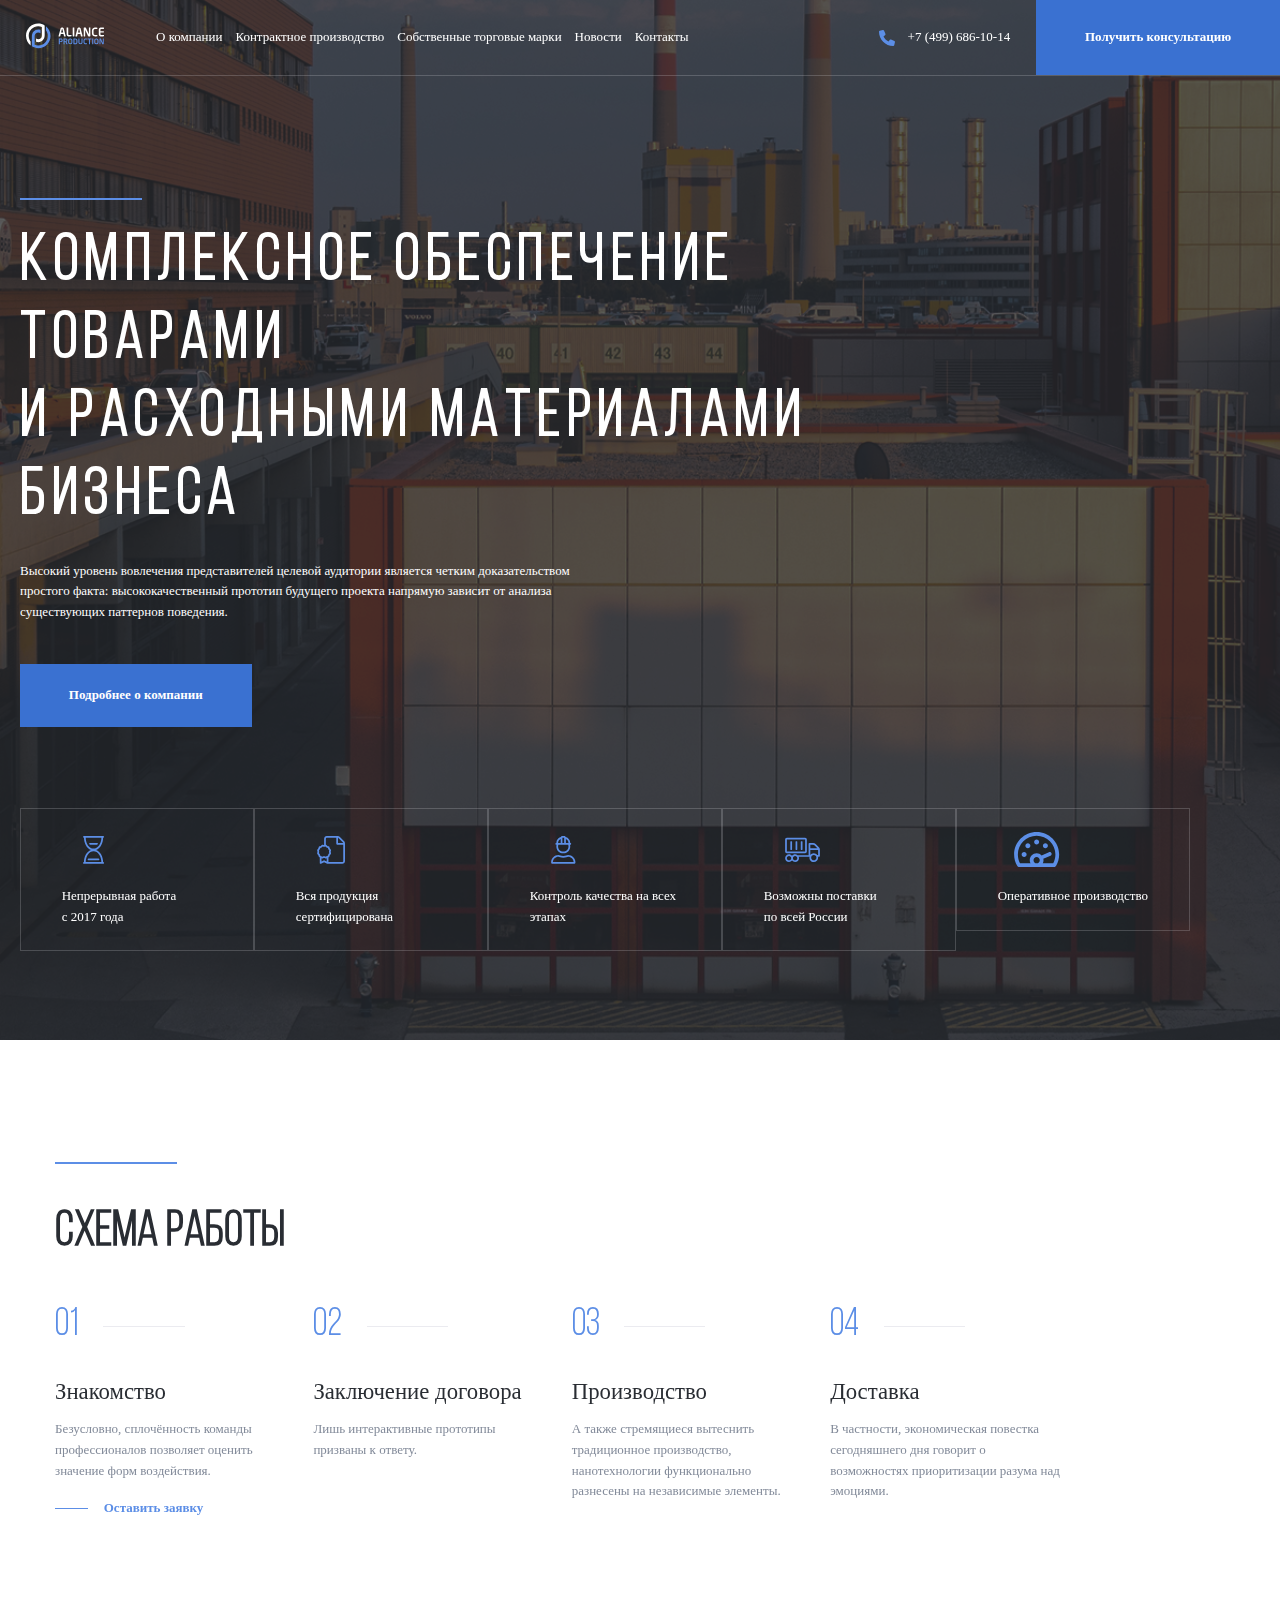
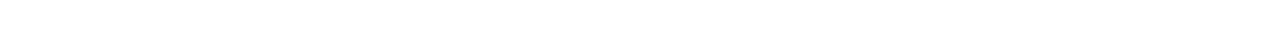
<file: index.html>
<!DOCTYPE html>
<html lang="ru">

<head>
  <meta charset="UTF-8" />
  <meta http-equiv="X-UA-Compatible" content="IE-idge" />
  <meta name="viewport" content="width=device-width, inital-scale=1.0" />
  <link rel="preconnect" href="https://fonts.googleapis.com" />
  <link rel="preconnect" href="https://fonts.gstatic.com" crossorigin />
  <link href="https://fonts.googleapis.com/css2?family=Noto+Sans:wght@400;600;700;&display=swap" rel="stylesheet" />
  <link rel="stylesheet" href="css/swiper-bundle.min.css">
  <link rel="stylesheet" href="normalize.css" />
  <link rel="stylesheet" href="css/style.css" />
  <title>Aliance Production</title>
</head>

<body>
  <div class="mobile-menu">
    <ul class="mobile-menu-nav">
      <li class="mobile-menu-nav-item">
        <a href="" class="mobile-menu-limk">О компании</a>
      </li>
      <li class="mobile-menu-nav-item">
        <a href="" class="mobile-menu-limk">Контрактное производство</a>
        <ul class="mobile-submenu">
          <li class="mobile-submenu-item">
            <a href="#"> Автомобильная химия</a>
          </li>
          <li class="mobile-submenu-item">
            <a href="#" class="mobile-submenu-limk"> Бытовая химия</a>
          </li>
          <li class="mobile-submenu-item">
            <a href="#" class="mobile-submenu-limk"> Дезинфицирующие средства</a>
          </li>
          <li class="mobile-submenu-item">
            <a href="#" class="mobile-submenu-limk"> Автомобильная химия</a>
          </li>
        </ul>
      </li>
      <li class="mobile-menu-nav-item">
        <a href="" class="mobile-menu-limk">Собственные торговые марки</a>
      </li>
      <li class="mobile-menu-nav-item">
        <a href="" class="mobile-menu-limk">Новости</a>
      </li>
      <li class="mobile-menu-nav-item">
        <a href="" class="mobile-menu-limk">Контакты</a>
      </li>
    </ul>
    <a href="tel:+74996861014" class="mobile-phone">+ 7 (499) 686-10-14</a>
    <div class="mobile-info">
      <svg class="phone-icon" width="24" height="24">
        <use href="img/icons.svg#mark"></use>
      </svg>
      <address class="mobile-info-adress">
        г. Москва, Холодильный пер. 4к1с8
      </address>
    </div>
    <div class="mobile-info">
      <svg class="phone-icon" width="24" height="24">
        <use href="img/icons.svg#mail"></use>
      </svg>
      <a href="mailto:a.dragunov@tdaliance.ru" class="mobile-info-email">
        a.dragunov@tdaliance.ru
        </address>
    </div>
    <div class="social">
      <svg class="social-vk" width="24" height="24">
        <use href="img/icons.svg#vk"></use>
      </svg>
      <svg class="social-inst" width="24" height="24">
        <use href="img/icons.svg#inst"></use>
      </svg>
    </div>
  </div>
  <nav class="navbar">
    <a href="#" class="mobile-menu-toggle">
      <div class="mobile-menu-line"></div>
      <div class="mobile-menu-line"></div>
      <div class="mobile-menu-line"></div>
    </a>
    <a href="./" class="logo-link">
      <svg class="logo-svg">
        <use href="img/icons.svg#logo-light"></use>
      </svg>
    </a>
    <ul class="header-nav">
      <li class="header-nav-item">
        <a href="" class="header-nav-limk">О компании</a>
      </li>
      <li class="header-nav-item">
        <a href="" class="header-nav-limk">Контрактное производство</a>
      </li>
      <li class="header-nav-item">
        <a href="" class="header-nav-limk">Собственные торговые марки</a>
      </li>
      <li class="header-nav-item">
        <a href="" class="header-nav-limk">Новости</a>
      </li>
      <li class="header-nav-item">
        <a href="" class="header-nav-limk">Контакты</a>
      </li>
    </ul>
    <div class="header-phone">
      <svg class="phone-icon" width="24" height="24">
        <use href="img/icons.svg#phone"></use>
      </svg>
      <a href="tel:74996861014" class="header-phone-link">+7 (499) 686-10-14</a>
    </div>
    <button class="header-button button">
      <svg class="button-icon" width="24" height="24">
        <use href="img/icons.svg#phone"></use>
      </svg>
      <span class="button-text">Получить консультацию</span>
    </button>
  </nav>
  <header class="header header-image">
    <div class="container">
      <div class="header-content">
        <div class="seporation"></div>
        <h1 class="header-title">
          Комплексное обеспечение товарами <br />
          и расходными материалами бизнеса
        </h1>
        <p class="header-text">
          Высокий уровень вовлечения представителей целевой аудитории является
          четким доказательством простого факта: высококачественный прототип
          будущего проекта напрямую зависит от анализа существующих паттернов
          поведения.
        </p>
        <div class="button header-button">Подробнее о компании</div>
      </div>
      <div class="swiper">
        <ul class="swiper-wrapper header-features">
          <!-- Slides -->
          <li class="swiper-slide header-features-item">
            <svg class="logo-svg" width="36" height="36">
              <use href="img/icons.svg#time"></use>
            </svg>
            <p class="header-features-text">Непрерывная работа c 2017 года</p>
          </li>
          <li class="swiper-slide header-features-item"><svg class="logo-svg" width="36" height="36">
              <use href="img/icons.svg#certificate"></use>
            </svg>
            <p class="header-features-text">Вся продукция сертифицирована</p>
          </li>
          <li class="swiper-slide header-features-item"><svg class="logo-svg" width="36" height="36">
              <use href="img/icons.svg#Frame 33"></use>
            </svg>
            <p class="header-features-text">Контроль качества на всех этапах</p>
          </li>
          <li class="swiper-slide header-features-item"><svg class="logo-svg" width="36" height="36">
              <use href="img/icons.svg#delevery"></use>
            </svg>
            <p class="header-features-text">Возможны поставки по всей России</p>
          </li>
          <li class="swiper-slide header-features-item"><svg class="logo-svg" width="36" height="36">
              <use href="img/icons.svg#speed"></use>
            </svg>
            <p class="header-features-text">Оперативное производство</p>
          </li>
          ...
        </ul>
        <div class="slider-buttons">
          <div class="slider-button-prev"><svg width="36" height="24">
              <use href="img/icons.svg#arrow-prew"></use>
            </svg></div>
          <div class="slider-button-next"><svg width="36" height="24">
              <use href="img/icons.svg#arrow-next"></use>
            </svg></div>
        </div>
      </div>

    </div>
  </header>
  <section class="section section-light">
    <div class="container">
      <div class="seporation"></div>
      <h2 class="section-title">схема работы</h2>
      <div class="swiper-container swiper-two">
        <ul class="swiper-wrapper steps">
          <li class="swiper-slide steps-iteam">
            <span class="steps-num">01</span>
            <h3 class="steps-title">Знакомство</h3>
            <p class="steps-text">
              Безусловно, сплочённость команды профессионалов позволяет оценить
              значение форм воздействия.
            </p>
            <a href="#" class="steps-link">Оставить заявку</a>
          </li>
          <li class="swiper-slide steps-iteam">
            <span class="steps-num">02</span>
            <h3 class="steps-title">Заключение договора</h3>
            <p class="steps-text">
              Лишь интерактивные прототипы призваны к ответу.
            </p>
          </li>
          <li class="swiper-slide steps-iteam">
            <span class="steps-num">03</span>
            <h3 class="steps-title">Производство</h3>
            <p class="steps-text">
              А также стремящиеся вытеснить традиционное производство,
              нанотехнологии функционально разнесены на независимые элементы.
            </p>
          </li>
          <li class="swiper-slide steps-iteam">
            <span class="steps-num">04</span>
            <h3 class="steps-title">Доставка</h3>
            <p class="steps-text">
              В частности, экономическая повестка сегодняшнего дня говорит о
              возможностях приоритизации разума над эмоциями.
            </p>
          </li>
        </ul>
        <div class="slider-buttons-wraper">
        <div class="slider-buttons">
          <div class="slider-button-prev button-steps"><svg width="36" height="24">
              <use href="img/icons.svg#arrow-prew"></use>
            </svg></div>
          <div class="slider-button-next button-steps"><svg width="36" height="24">
              <use href="img/icons.svg#arrow-next"></use>
            </svg></div>
        </div>
      </div>
      </div>

    </div>
  </section>
  <script src="js/swiper-bundle.min.js"></script>
  <script src="js/main.js"></script>
</body>

</html>
</file>
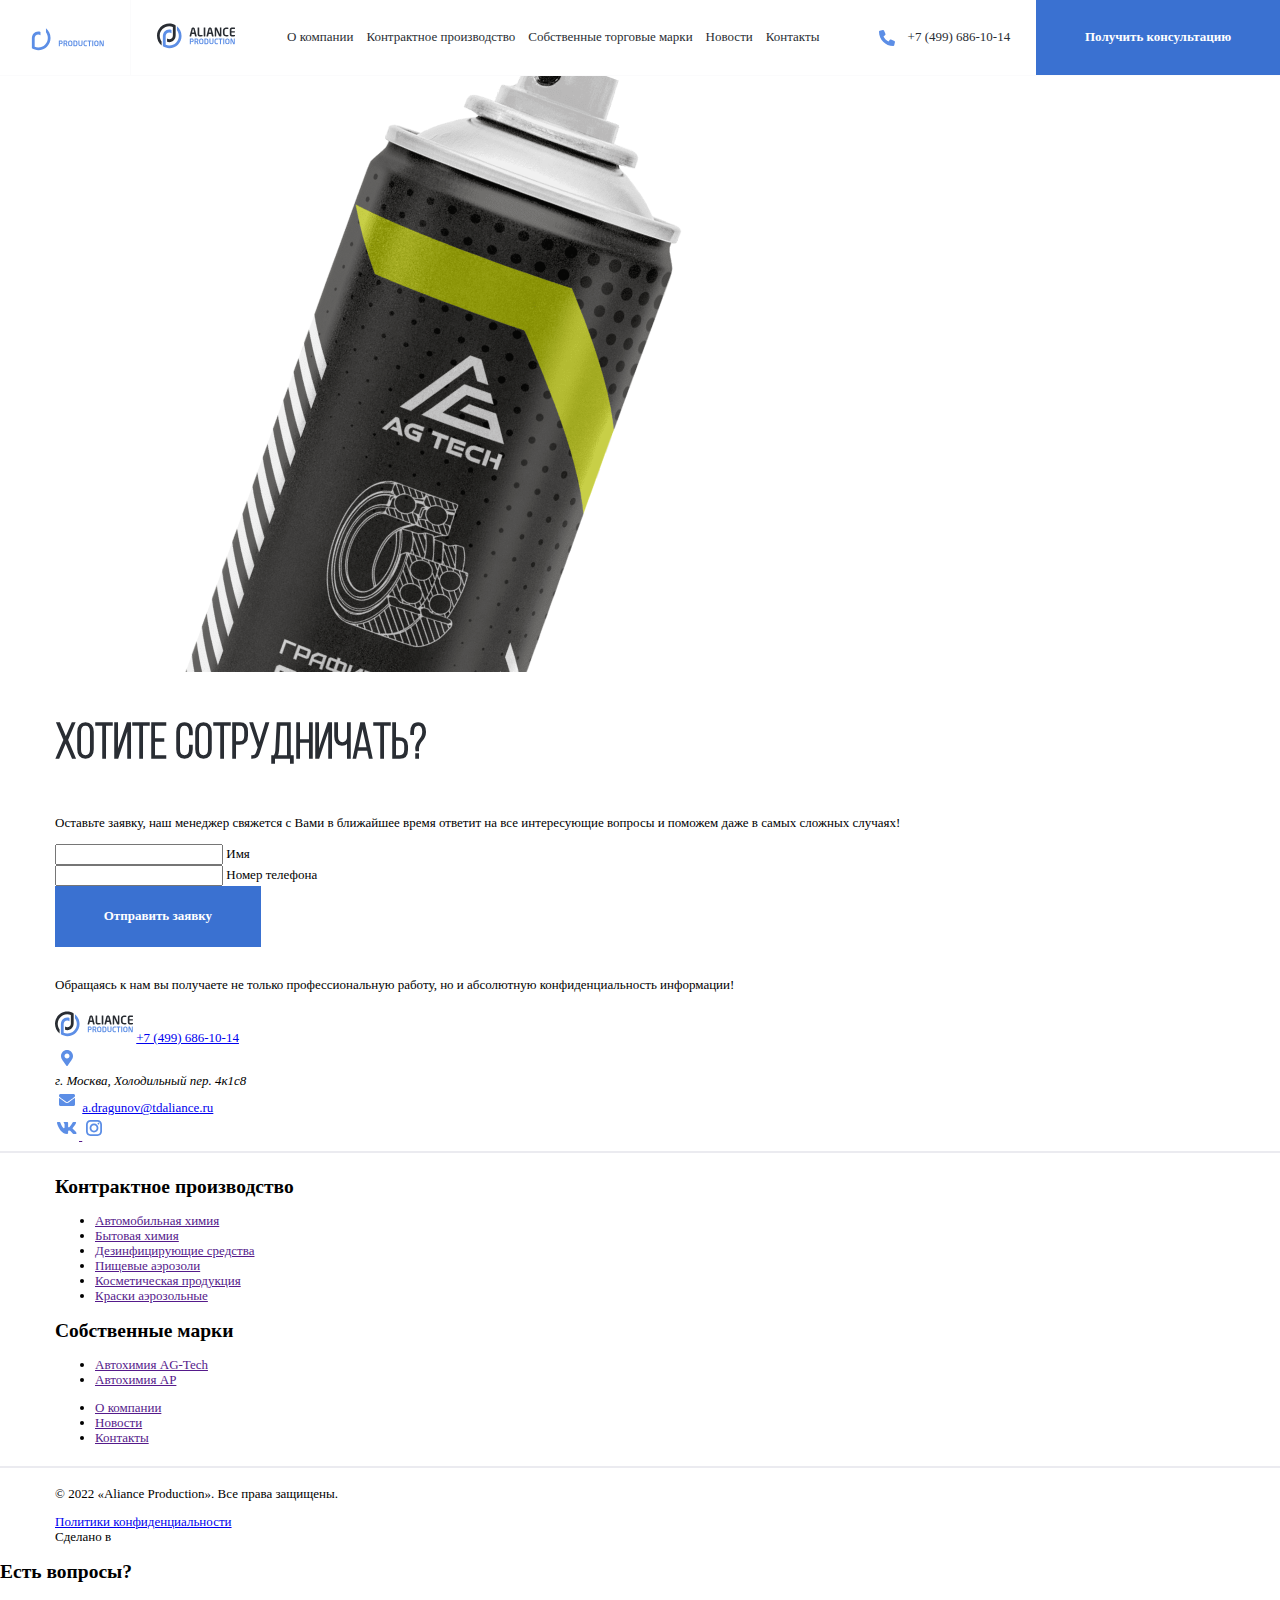
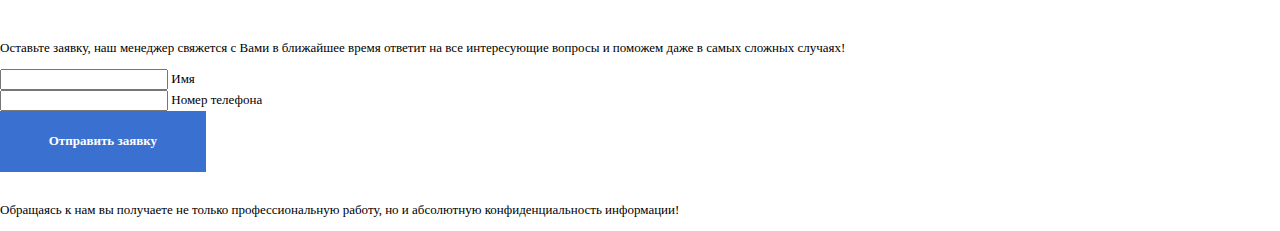
<file: about.html>
<!DOCTYPE html>
<html lang="ru">
  <head>
    <meta charset="UTF-8" />
    <meta http-equiv="X-UA-Compatible" content="IE-idge" />
    <meta name="viewport" content="width=device-width, inital-scale=1.0" />
    <link rel="preconnect" href="https://fonts.googleapis.com" />
    <link rel="preconnect" href="https://fonts.gstatic.com" crossorigin />
    <link
      href="https://fonts.googleapis.com/css2?family=Noto+Sans:ital,wght@0,100..900;1,100..900&display=swap"
      rel="stylesheet"
    />
    <link rel="stylesheet" href="css/swiper-bundle.min.css" />
    <link rel="stylesheet" href="normalize.css" />
    <link rel="stylesheet" href="css/style.css" />
    <title>О компании - Aliance Production</title>
  </head>
  <body>
    <div class="mobile-menu">
      <ul class="mobile-menu-nav">
        <li class="mobile-menu-nav-item">
          <a href="" class="mobile-menu-limk">О компании</a>
        </li>
        <li class="mobile-menu-nav-item">
          <a href="" class="mobile-menu-limk">Контрактное производство</a>
          <ul class="mobile-submenu">
            <li class="mobile-submenu-item">
              <a href="#"> Автомобильная химия</a>
            </li>
            <li class="mobile-submenu-item">
              <a href="#" class="mobile-submenu-limk"> Бытовая химия</a>
            </li>
            <li class="mobile-submenu-item">
              <a href="#" class="mobile-submenu-limk">
                Дезинфицирующие средства</a
              >
            </li>
            <li class="mobile-submenu-item">
              <a href="#" class="mobile-submenu-limk"> Автомобильная химия</a>
            </li>
          </ul>
        </li>
        <li class="mobile-menu-nav-item">
          <a href="" class="mobile-menu-limk">Собственные торговые марки</a>
        </li>
        <li class="mobile-menu-nav-item">
          <a href="" class="mobile-menu-limk">Новости</a>
        </li>
        <li class="mobile-menu-nav-item">
          <a href="" class="mobile-menu-limk">Контакты</a>
        </li>
      </ul>
      <a href="tel:+74996861014" class="mobile-phone">+ 7 (499) 686-10-14</a>
      <div class="mobile-info">
        <svg class="phone-icon" width="24" height="24">
          <use href="img/icons.svg#mark"></use>
        </svg>
        <address class="mobile-info-adress">
          г. Москва, Холодильный пер. 4к1с8
        </address>
      </div>
      <div class="mobile-info">
        <svg class="phone-icon" width="24" height="24">
          <use href="img/icons.svg#mail"></use>
        </svg>
        <a href="mailto:a.dragunov@tdaliance.ru" class="mobile-info-email">
          a.dragunov@tdaliance.ru
        </a>
      </div>
      <div class="social">
        <svg class="social-vk" width="24" height="24">
          <use href="img/icons.svg#vk"></use>
        </svg>
        <svg class="social-inst" width="24" height="24">
          <use href="img/icons.svg#inst"></use>
        </svg>
      </div>
    </div>
    <nav class="navbar navbar-light">
      <a href="#" class="mobile-menu-toggle">
        <div class="mobile-menu-line"></div>
        <div class="mobile-menu-line"></div>
        <div class="mobile-menu-line"></div>
      </a>
      <a href="./" class="logo-link logo-light">
        <svg class="logo-svg">
          <use href="img/icons.svg#logo-light"></use>
        </svg>
      </a>
      <a href="./" class="logo-link logo-black">
        <svg class="logo-svg">
          <use href="img/icons.svg#logo-black"></use>
        </svg>
      </a>
      <ul class="header-nav">
        <li class="header-nav-item">
          <a href="/about.html" class="header-nav-limk">О компании</a>
        </li>
        <li class="header-nav-item">
          <a href="" class="header-nav-limk">Контрактное производство</a>
        </li>
        <li class="header-nav-item">
          <a href="" class="header-nav-limk">Собственные торговые марки</a>
        </li>
        <li class="header-nav-item">
          <a href="" class="header-nav-limk">Новости</a>
        </li>
        <li class="header-nav-item">
          <a href="" class="header-nav-limk">Контакты</a>
        </li>
      </ul>
      <div class="header-phone">
        <svg class="phone-icon" width="24" height="24">
          <use href="img/icons.svg#phone"></use>
        </svg>
        <a href="tel:74996861014" class="header-phone-link"
          >+7 (499) 686-10-14</a
        >
      </div>
      <button class="header-button button" data-toggle-modal>
        <svg class="button-icon" width="24" height="24">
          <use href="img/icons.svg#phone"></use>
        </svg>
        <span class="button-text">Получить консультацию</span>
      </button>
    </nav>
    <section class="underhead">
      <div class="container">
        <div class="underhead-wrapper">
          <div class="underhead-title">
            <div class="seporation"></div>
            <div class="title">О компании</div>
            <div class="breadcrumb">
              <div class="breadcrumb-item">
                <a href="/index.html">Главная</a>
              </div>
              <div class="breadcrumb-seporation"></div>
              <div class="breadcrumb-item">
                <a href="/about.html">О компании</a>
              </div>
            </div>
          </div>
          <div class="underhead-image"></div>
        </div>
      </div>
    </section>
    <section class="cta">
      <div class="bg-grey section-cta">
        <img src="img/cta.png" alt="call to action" class="cta-image" />
        <div class="cta-from-wrapper container">
          <form action="#" class="cta-form">
            <h2 class="section-title cta-form-title">Хотите сотрудничать?</h2>
            <p class="cta-form-text">
              Оставьте заявку, наш менеджер свяжется с Вами в ближайшее время
              ответит на все интересующие вопросы и поможем даже в самых сложных
              случаях!
            </p>
            <div class="input-group-wrapper">
              <div class="input-group">
                <input
                  id="user-name"
                  type="text"
                  class="input"
                  placeholder=" "
                />
                <label class="input-group-label" for="user-name">Имя</label>
              </div>
              <div class="input-group">
                <input
                  id="user-phone"
                  type="tel"
                  class="input"
                  placeholder=" "
                />
                <label class="input-group-label" for="user-phone"
                  >Номер телефона</label
                >
              </div>
            </div>
            <div class="cta-form-footer">
              <button type="submit" class="button cta-button">
                Отправить заявку
              </button>
              <div class="notify">
                <svg class="notify-icon" width="14" height="14">
                  <use href="img/icons.svg#scheld"></use>
                </svg>
                <p class="notify-text">
                  Обращаясь к нам вы получаете не только профессиональную
                  работу, но и абсолютную конфиденциальность информации!
                </p>
              </div>
            </div>
          </form>
        </div>
      </div>
    </section>
    <footer class="footer">
      <div class="container">
        <div class="footer-top">
          <svg class="logo-svg footer-logo">
            <use href="img/icons.svg#logo-black"></use>
          </svg>
          <a href="tel:+74996861014" class="footer-phone">+7 (499) 686-10-14</a>
          <div class="footer-info">
            <svg class="phone-icon" width="24" height="24">
              <use href="img/icons.svg#mark"></use>
            </svg>
            <address class="footer-info-adress">
              г. Москва, Холодильный пер. 4к1с8
            </address>
          </div>
          <div class="footer-info footer-mail">
            <svg class="phone-icon" width="24" height="24">
              <use href="img/icons.svg#mail"></use>
            </svg>
            <a href="mailto:a.dragunov@tdaliance.ru" class="footer-info-email">
              a.dragunov@tdaliance.ru
            </a>
          </div>
          <div class="footer-socials">
            <a href="" class="footer-social-link">
              <svg class="social-vk" width="24" height="24">
                <use href="img/icons.svg#vk"></use>
              </svg>
            </a>
            <a href="" class="footer-social-link">
              <svg class="social-inst" width="24" height="24">
                <use href="img/icons.svg#inst"></use>
              </svg>
            </a>
          </div>
        </div>
      </div>
      <hr color="#ebebf0" class="footer-seporator" />
      <div class="container">
        <div class="footer-bottom">
          <div class="footer-menu-wrapper">
            <h2 class="footer-menu-title">Контрактное производство</h2>
            <ul class="footer-menu-list footer-menu-column-2">
              <li class="footer-menu-item">
                <a href="" class="footer-menu-link">Автомобильная химия</a>
              </li>
              <li class="footer-menu-item">
                <a href="" class="footer-menu-link">Бытовая химия</a>
              </li>
              <li class="footer-menu-item">
                <a href="" class="footer-menu-link">Дезинфицирующие средства</a>
              </li>
              <li class="footer-menu-item">
                <a href="" class="footer-menu-link">Пищевые аэрозоли</a>
              </li>
              <li class="footer-menu-item">
                <a href="" class="footer-menu-link">Косметическая продукция</a>
              </li>
              <li class="footer-menu-item">
                <a href="" class="footer-menu-link">Краски аэрозольные</a>
              </li>
            </ul>
          </div>
          <div class="footer-menu-wrapper">
            <h2 class="footer-menu-title">Собственные марки</h2>
            <ul class="footer-menu-list">
              <li class="footer-menu-item">
                <a href="" class="footer-menu-link">Автохимия AG-Tech</a>
              </li>
              <li class="footer-menu-item">
                <a href="" class="footer-menu-link">Автохимия AP</a>
              </li>
            </ul>
          </div>
          <div class="footer-menu-wrapper">
            <ul class="footer-menu-list">
              <li class="footer-menu-item">
                <a href="" class="footer-menu-link footer-menu-link-bold"
                  >О компании</a
                >
              </li>
              <li class="footer-menu-item">
                <a href="" class="footer-menu-link footer-menu-link-bold"
                  >Новости</a
                >
              </li>
              <li class="footer-menu-item">
                <a href="" class="footer-menu-link footer-menu-link-bold"
                  >Контакты</a
                >
              </li>
            </ul>
          </div>
        </div>
      </div>
      <hr color="#ebebf0" class="footer-seporator" />
      <div class="container">
        <div class="footer-wrapper">
          <div class="footer-ledal">
            <p class="copyright">
              &copy; 2022 «Aliance Production». Все права защищены.
            </p>
            <a href="#" class="footer-policy">Политики конфиденциальности</a>
          </div>
          <div class="footer-author">
            <span class="made-in">Сделано в</span>
            <svg width="52" height="11">
              <use href="img/icons.svg#RUSO"></use>
            </svg>
          </div>
        </div>
      </div>
    </footer>
    <div class="modal">
      <div class="modal-dialog">
        <h2 class="modal-title">Есть вопросы?</h2>
        <a href="#" class="modal-close">
          <svg class="clode-icon" width="24" height="24">
            <use href="img/icons.svg#close"></use>
          </svg>
        </a>
        <p class="modal-text">
          Оставьте заявку, наш менеджер свяжется с Вами в ближайшее время
          ответит на все интересующие вопросы и поможем даже в самых сложных
          случаях!
        </p>
        <form action="" class="modal-form">
          <div class="input-group-wrapper input-group-vertical">
            <div class="input-group modal-input-group">
              <input
                id="modal-user-name"
                type="text"
                class="input modal-input"
                placeholder=" "
              />
              <label
                class="input-group-label modal-input-label"
                for="modal-user-name"
                >Имя</label
              >
            </div>
            <div class="input-group modal-input-group">
              <input
                id="modal-user-phone"
                type="tel"
                class="input modal-input"
                placeholder=" "
              />
              <label
                class="input-group-label modal-input-label"
                for="modal-user-phone"
                >Номер телефона</label
              >
            </div>
          </div>
          <div class="modal-form-footer">
            <button type="submit" class="button modal-form-button">
              Отправить заявку
            </button>
            <div class="notify">
              <svg class="notify-icon" width="14" height="14">
                <use href="img/icons.svg#scheld"></use>
              </svg>
              <p class="notify-text">
                Обращаясь к нам вы получаете не только профессиональную работу,
                но и абсолютную конфиденциальность информации!
              </p>
            </div>
          </div>
        </form>
      </div>
    </div>
    <script src="js/swiper-bundle.min.js"></script>
    <script src="js/main.js"></script>
  </body>
</html>
</file>
<file: css/style.css>
* {
  box-sizing: border-box;
}

@font-face {
  font-family: "Bebas Neue Book";
  src: url("../fonts/BebasNeueBook.woff") format("woff");
  font-weight: normal;
  font-style: normal;
}

html {
  font-size: 16px;
}

.body {
  font-family: "Noto Sans", sans-serif;
}

.mobile-menu {
  display: none;
}

.container {
  max-width: 90rem;
  margin: auto;
  overflow: hidden;
}

.navbar {
  display: flex;
  align-items: center;
  color: white;
  height: 5.875rem;
  position: fixed;
  width: 100%;
  left: 0;
  top: 0;
  z-index: 2;
  border-bottom: 1px solid rgba(235, 235, 240, 0.2);
  transition: background-color 0.2s, height 0.2s;
}

.navbar-light {
  background-color: #fff;
  color: #292d33;
}

.phone-icon {
  fill: #5c8ee6;
}

.navbar-light .logo-link-path {
  fill: #292d33;
  height: 4.5rem;
}

.header {
  padding: 5.875rem 5.875rem 5.875rem 0.5rem;
}

.header-image {
  background-image: url("../img/main_img.png");
  background-size: cover;
  background-repeat: no-repeat;
  background-position: center bottom;
  position: relative;
}

.header-image::before {
  content: "";
  position: absolute;
  background: rgba(41, 45, 51, 0.75);
  top: 0;
  left: 0;
  width: 100%;
  height: 100%;
  z-index: 0;
}

.logo-light {
  display: flex;
  align-items: center;
  padding: 0px 3.125rem;
  border-right: 1px solid rgba(235, 235, 240, 0.2);
  height: 100%;
}

.header-nav-item:not(:last-child) {
  margin-right: 3.125rem;
}

.header-nav {
  display: flex;
  height: 100%;
  flex-grow: 1;
  align-items: center;
  list-style: none;
  padding: 0 3.125rem;
  margin: 0;
}

.header-nav-limk {
  display: flex;
  height: 100%;
  align-items: center;
  text-decoration: none;
  font-size: 1rem;
  color: inherit;
  position: relative;
}
.header-nav-item:after {
  content: "";
  width: 0px;
  height: 2px;
  position: absolute;
  bottom: -1px ;
  background-color: #5c8ee6;
  transform: scaleX(1);
  transition: width 0.2s;
}
.header-nav-item:hover::after {
  width: 100%;
}
.header-phone {
  flex-shrink: 0;
  display: flex;
  align-items: center;
  gap: 0.625rem;
  margin-right: 3.125rem;
}

.header-phone-link {
  text-decoration: none;
  font-size: 1rem;
  color: inherit;
}

.logo-svg {
  width: 9rem;
  height: 2.75rem;
}

.button {
  font-weight: 600;
  font-size: 1rem;
  line-height: 160%;
  color: white;
  background: #3a71d1;
  padding: 1.5625rem 3.75rem;
  border: 0;
  display: inline-block;
  cursor: pointer;
}

.navbar .button-icon {
  display: none;
}

.header-button {
  flex-shrink: 0;
  height: 100%;
}

.seporation {
  background: #5c8ee6;
  width: 9.375rem;
  height: 0.125rem;
}

.header-content {
  padding-top: 9.375rem;
  position: relative;
  z-index: 1;
  color: #fff;
}

.header-title {
  max-width: 67.5rem;
  font-family: "Bebas Neue Book";
  font-size: 5rem;
  line-height: 120%;
  margin: 1.875rem 0;
  letter-spacing: 0.5rem;
  word-spacing: -1.6;
}

.header-text {
  max-width: 45rem;
  font-style: normal;
  font-size: 1rem;
  font-weight: 400;
  line-height: 160%;
  margin-bottom: 3.125rem;
}

.header-features {
  display: flex;
  min-height: 10.5rem;
  padding: 0;
  margin-top: 6.25rem;
  list-style: none;
  color: #fff;
  position: relative;
}

.header-features-item {
  padding: 1.75rem 3.125rem;
  height: auto;
  width: 18rem;
  border: 1px solid rgba(235, 235, 240, 0.2);
}

.slider-buttons {
  display: none;
  height: 44px;
}
.slider-button-prev,
.slider-button-next {
  height: 100%;
  flex-basis: 50%;
  border: 1px solid rgba(235, 235, 240, 0.2);
  display: flex;
  align-items: center;
  justify-content: center;
  cursor: pointer;
}

.header-button {
  padding: 1.625rem 3.75rem;
}

.header-features-text {
  font-weight: 400;
  font-size: 1rem;
  line-height: 160%;
  margin-bottom: 0;
  margin-top: 1.125rem;
}

.section {
  margin-top: 9.375rem;
  margin-bottom: 9.375rem;
}

.section-title {
  font-family: "Bebas Neue Book";
  font-size: 3.75rem;
  line-height: 120%;
  color: #292d33;
}

.steps {
  display: flex;
  list-style: none;
  padding: 0%;
  gap: 1.875rem;
}

.steps-iteam {
  max-width: 20.625rem;
}

.steps-num {
  font-family: "Bebas Neue Book";
  font-size: 3rem;
  line-height: 120%;
  color: #5c8ee6;
  display: flex;
  align-items: center;
}

.steps-num::after {
  content: " ";
  height: 0.0625rem;
  background: #ebebf0;
  width: 6.25rem;
  margin-left: 1.875rem;
}

.steps-title {
  font-weight: 400;
  font-size: 1.75rem;
  line-height: 160%;
  color: #292d33;
  margin-top: 1.875rem;
  margin-bottom: 0.625rem;
}

.steps-text {
  font-weight: 400;
  font-size: 1rem;
  line-height: 160%;
  color: #828a99;
  margin-top: 0.625rem;
  margin-bottom: 1.25rem;
}

.steps-link {
  display: flex;
  align-items: center;
  text-decoration: none;
  font-weight: 600;
  font-style: 1rem;
  line-height: 160%;
  color: #5c8ee6;
}

.steps-link::before {
  content: "";
  height: 0.0625rem;
  background: #5c8ee6;
  width: 2.5rem;
  margin-right: 1.25rem;
}
.cards {
  display: flex;
  flex-wrap: wrap;
}
.card {
  flex-basis: 33%;
  border:  1px solid #ebebf0;
  position: relative;
}
.card-content{
  padding: 2.5rem 3.125rem;
}
.card-title {
font-weight: 400;
font-size: 1.75rem;
line-height: 160%;
color: #292d33;
margin-top: 0;
margin-bottom: 0.625rem;
}
.card-text {
  font-size: 1rem;
  line-height: 160%;
  color: #828a99;
  margin-bottom: 24.625rem;
}
.card-image {
  max-width: 100%;
  bottom: 0;
  left:0;
  right: 0;
  z-index: 0;
  position: absolute;
}

@media (max-width: 1700px) {
  html {
    font-size: 14px;
  }

  .header-image {
    background-position: center;
  }
}

@media (max-width: 1460px) {
  html {
    font-size: 13px;
  }

  .logo-link {
    padding: 2rem;
  }

  .logo-svg {
    max-width: 6rem;
  }

  .header-nav {
    padding-left: 2rem;
  }
.header-nav-item {
  height: 100%;
  display: flex;
  position: relative;
}
  .header-nav-item:not(:last-child) {
    margin-right: 1rem;
  }

  .header-phone {
    margin-right: 2rem;
  }
}

@media (max-width: 1200px) {
  .container {
    max-width: 70rem;
  }

  .header-phone {
    display: none;
  }

  .navbar {
    height: 5rem;
  }

  .navbar-button {
    padding-left: 2rem;
    padding-right: 2rem;
  }
  .slider-buttons {
    display: flex;
  }
  .card {
    flex-basis: 50%;
  }
}

@media (max-width: 992px) {
  html {
    font-size: 12px;
  }

  .container {
    max-width: 60rem;
  }

  .header-nav {
    display: none;
  }

  .logo-link {
    flex-grow: 1;
    display: flex;
    justify-content: center;
  }

  .mobile-menu-toggle {
    width: 80px;
    height: 100%;
    display: flex;
    flex-direction: column;
    justify-content: space-between;
    padding: 1.8rem;
    border-right: 1px solid rgba(235, 235, 240, 0.2);
  }

  .navbar-light .mobile-menu-line {
    background-color: #000;
  }

  .mobile-menu-line {
    height: 1px;
    background-color: #fff;
    width: 100%;
    transition: transform 0.2s;
  }

  .mobile-menu-line:nth-child(2) {
    width: 80%;
  }

  .navbar-button .button-text {
    display: none;
  }

  .navbar .button-icon {
    display: block;
    fill: #fff;
  }

  .button-text {
    display: none;
  }

  .button-steps {
    background-color: #5c8ee5;
  }
  .swiper-two .slider-buttons {
    width: 120px;
  }
  .slider-buttons-wraper {
    display: flex;
    justify-content: end;
  }
  .mobile-menu {
    position: fixed;
    top: 0;
    right: 0;
    left: 0;
    bottom: 0;
    width: 100%;
    height: 100%;
    overflow-y: auto;
    z-index: 2;
    background-color: #fff;
    padding-top: 5rem;
    padding-left: 1.5rem;
    padding-right: 1.5rem;
    display: none;
  }

  .mobile-menu.is-open {
    display: block;
  }

  .mobile-menu-nav {
    list-style: none;
    padding: 0;
  }

  .mobile-menu-nav-item {
    margin-bottom: 2rem;
  }

  .mobile-menu-limk {
    text-decoration: none;
    font-weight: 700;
    font-size: 14px;
    line-height: 160%;
    color: #292d33;
  }

  .mobile-submenu {
    list-style-type: none;
    padding: 0;
    padding-left: 1rem;
    margin-top: 1rem;
  }

  .mobile-submenu-limk {
    text-decoration: none;
    color: #828a99;
    font-size: 14px;
    line-height: 160%;
  }

  .mobile-phone {
    display: block;
    font-weight: 600;
    font-size: 20px;
    line-height: 160%;
    color: #292d33;
    text-decoration-line: underline;
    border-top: 1px solid #ebebf0;
    padding-top: 2rem;
    margin-bottom: 1, 5rem;
  }

  .mobile-info {
    display: flex;
    align-items: center;
    gap: 1rem;
    margin-bottom: 1rem;
  }

  .mobile-info-adress,
  .mobile-info-email {
    text-decoration: none;
    font-style: normal;
    font-weight: 400;
    font-size: 14px;
    line-height: 160%;
    color: #292d33;
  }

  .close-menu .mobile-menu-line:nth-child(2) {
    display: none;
  }

  .close-menu .mobile-menu-line:nth-child(1) {
    transform: rotate(45deg) translateY(9px);
  }

  .close-menu .mobile-menu-line:nth-child(3) {
    transform: rotate(-45deg) translateY(-9px);
  }
}
@media (max-width: 768px) {
  .container {
    max-width: 40rem;
  }
  .header-title {
    font-size: 4rem;
  }
  .header-content {
    padding-top: 3rem;
  }
  .card {
    flex-basis: 100%;
  }
}
@media (max-width: 576px) {
  .container {
    max-width: 90%;
  }
  .header-title {
    font-size: 2rem;
  }
  .header-content {
    padding-top: 2rem;
  }
  
}
</file>
